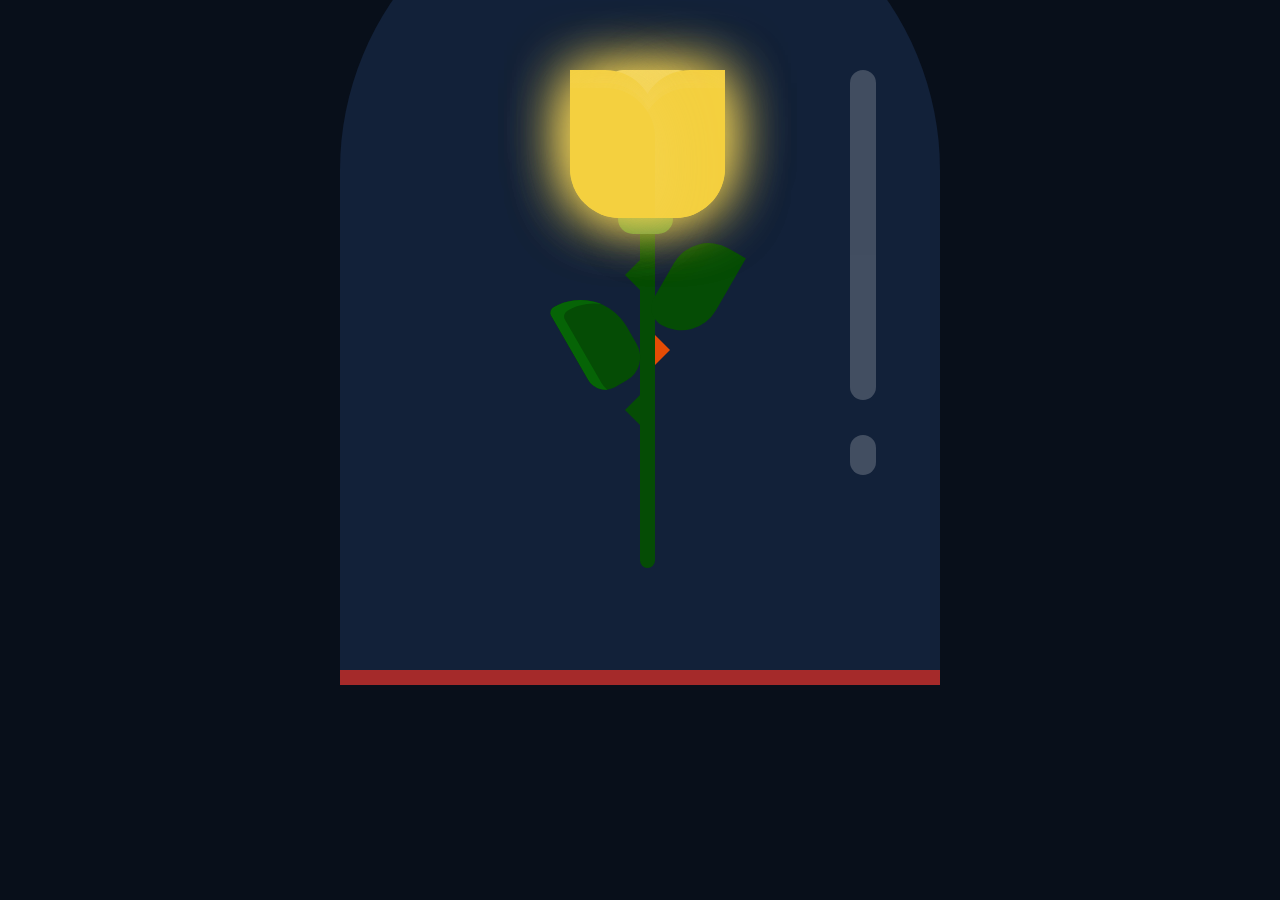
<file: index.html>
<!DOCTYPE html>
<html lang="en">
<head>
    <meta charset="UTF-8">
    <meta name="viewport" content="width=device-width, initial-scale=1.0">
    <title>Mi flor amarilla para ti</title>
    <link rel="stylesheet" type="text/css" href="style.css">

</head>
<body>
    <div class="container">
        <div class="glass">
          <div class="shine"></div>
        </div>
        <div class="thorns">
          <div></div>
          <div></div>
          <div></div>
          <div></div>
        </div>
        <div class="leaves">
          <div></div>
          <div></div>
          <div></div>
          <div></div>
        </div>
        <div class="petals">
          <div></div>
          <div></div>
          <div></div>
          <div></div>
          <div></div>
          <div></div>
          <div></div>
        </div>
        
      </div>
</body>
</html>
</file>
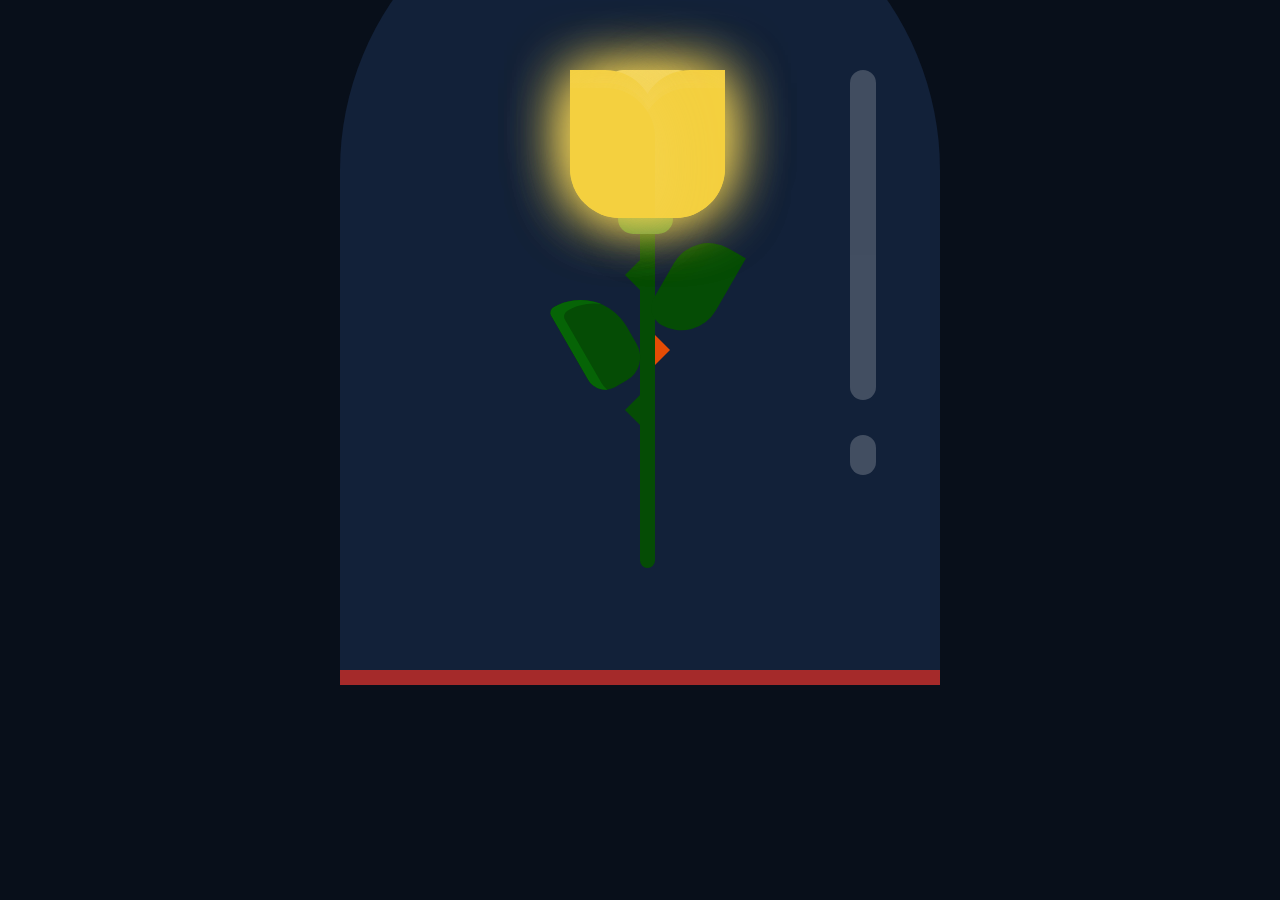
<file: 21.html>
<!DOCTYPE html>
<html lang="en">
<head>
    <meta charset="UTF-8">
    <meta name="viewport" content="width=device-width, initial-scale=1.0">
    <title>Mi flor amarilla para ti</title>
    <link rel="stylesheet" type="text/css" href="style.css">

</head>
<body>
    <div class="container">
        <div class="glass">
          <div class="shine"></div>
        </div>
        <div class="thorns">
          <div></div>
          <div></div>
          <div></div>
          <div></div>
        </div>
        <div class="leaves">
          <div></div>
          <div></div>
          <div></div>
          <div></div>
        </div>
        <div class="petals">
          <div></div>
          <div></div>
          <div></div>
          <div></div>
          <div></div>
          <div></div>
          <div></div>
        </div>
        
      </div>
</body>
</html>
</file>
<file: style.css>
body {
    width: 100%;
    height: 100%;
    background: #080f1a;
    overflow: hidden;
  }
  
  .container {
    position: absolute;
    left: 50%;
    top: 30%;
    transform: translate(-50%, -50%);
  }
  
  .glass {
    height: 800px;
    width: 600px;
    background: #122139;
    border-radius: 300px 300px 0px 0px;
  }
  
  .glass::before {
    content: "";
    height: 40px;
    width: 40px;
    transform-origin: center;
    border: 25px solid #122139;
    border-radius: 100%;
    position: absolute;
    left: 256px;
    top: -74px;
  }
  
  .glass::after {
    content: "";
    height: 15px;
    width: 600px;
    background: #a52a2a;
    position: absolute;
    left: 0%;
    top: 100%;
  }
  
  .shine {
    width: 26px;
    height: 330px;
    background: white;
    opacity: 0.2;
    position: absolute;
    left: 85%;
    top: 200px;
    border-radius: 100px;
    z-index: 10;
  }
  
  .shine::before {
    content: "";
    width: 26px;
    height: 40px;
    position: absolute;
    background: white;
    top: 365px;
    border-radius: 100px;
  }
  
  /* Modificación de pétalos amarillos */
  .petals > div {
    position: absolute;
    background: #f7dc6f; /* Amarillo inicial */
    width: 85px;
    height: 120px;
    top: 200px;
    transition: all 0.5s ease-out;
  }
  
  .petals > div:nth-child(1) {
    border-radius: 15px;
    box-shadow: 0px 0px 60px rgba(245, 213, 85, 1); /* Brillo amarillento */
    left: 268px;
    top: 200px;
  }
  
  .petals > div:nth-child(2),
  .petals > div:nth-child(4),
  .petals > div:nth-child(6) {
    background: #f4d03f; /* Amarillo más oscuro */
    left: 230px;
    border-radius: 0px 50px 0px 50px;
    transform-origin: bottom right;
  }
  
  .petals > div:nth-child(3),
  .petals > div:nth-child(5),
  .petals > div:nth-child(7) {
    background: #f4d03f;
    left: 300px;
    border-radius: 50px 0px 50px 0px;
    transform-origin: bottom left;
  }
  
  .petals > div:nth-child(2) {
    z-index: 5;
    top: 218px;
    height: 130px;
    box-shadow: 0px 0px 60px rgba(245, 213, 85, 0.8); /* Brillo */
    animation: bloom2 3s ease-in-out;
    animation-fill-mode: forwards;
  }
  
  .petals > div:nth-child(3) {
    z-index: 4;
    top: 218px;
    height: 130px;
    box-shadow: 0px 0px 60px rgba(245, 213, 85, 0.8); /* Brillo */
    animation: bloom3 3s ease-in-out, glowing 2.5s ease-in-out infinite;
    animation-fill-mode: forwards;
  }
  
  .petals > div:nth-child(4) {
    z-index: 3;
    top: 213px;
    height: 135px;
    box-shadow: 0px 0px 60px rgba(245, 213, 85, 0.8); /* Brillo */
    animation: bloom 3s ease-in-out, glowing 2.5s ease-in-out infinite;
    animation-fill-mode: forwards;
  }
  
  .petals > div:nth-child(5) {
    z-index: 2;
    top: 213px;
    height: 135px;
    box-shadow: 0px 0px 60px rgba(245, 213, 85, 0.5); /* Brillo suave */
    animation: blooms 3s ease-in-out, glowing 2.5s ease-in-out infinite;
    animation-fill-mode: forwards;
  }
  
  .petals > div:nth-child(6) {
    z-index: 1;
    top: 200px;
    height: 130px;
    box-shadow: 0px 0px 60px rgba(245, 213, 85, 0.8); /* Brillo */
    animation: blooms 3s ease-in-out, glowing 2.5s ease-in-out infinite;
    animation-fill-mode: forwards;
  }
  
  .petals > div:nth-child(7) {
    z-index: 0;
    top: 200px;
    height: 130px;
    box-shadow: 0px 0px 60px rgba(245, 213, 85, 0.8); /* Brillo */
    animation: bloom7 3s ease-in-out, glowing 2.5s ease-in-out infinite;
    animation-fill-mode: forwards;
  }
  
  .leaves > div:nth-last-child(1) {
    position: absolute;
    width: 55px;
    height: 30px;
    background: #338437;
    top: 334px;
    left: 278px;
    border-radius: 100px;
  }
  
  .leaves > div:nth-child(1) {
    position: absolute;
    width: 15px;
    height: 390px;
    background: #054c05;
    top: 308px;
    left: 300px;
    border-radius: 0 0 100px 100px;
  }
  
  .leaves > div:nth-child(2) {
    position: absolute;
    width: 60px;
    height: 100px;
    top: 53px;
    border-radius: 10px 80px 40px 30px;
    background: #054c05;
    transform-origin: bottom;
    transform: rotate(-30deg);
    top: 412px;
    left: 254px;
    box-shadow: inset 10px 10px #066406;
  }
  
  .leaves > div:nth-child(3) {
    position: absolute;
    width: 60px;
    height: 100px;
    top: 53px;
    border-radius: 80px 1px 80px 40px;
    background: #054c05; /* Note: I assume you meant #054c05 instead of wes4c05 */
    transform-origin: bottom;
    transform: rotate(30deg);
    top: 360px;
    left: 300px;
    box-shadow: inset -10px 10px 066406; /* Note: I assume you meant rgba(6, 64, 6, 0.6) instead of 066406 */
  }
  
  .thorns > div {
    position: absolute;
    width: 0;
    height: 0;
    top: 200px;
  }
  
  .thorns > div:nth-child(odd) {
    border-top: 15px solid transparent;
    border-bottom: 15px solid transparent;
    border-left: 15px solid #e54c05;
    left: 315px;
  }
  
  .thorns > div:nth-child(even) {
    border-top: 15px solid transparent;
    border-bottom: 15px solid transparent;
    border-right: 15px solid #054c05; /* Note: I assume you meant #ee54c05 instead of ee54c05 */
    left: 285px;
  }
  
  .thorns > div:nth-child(1) {
    top: 465px;
  }
  
  .thorns > div:nth-child(2) {
    top: 390px;
  }
  
  .thorns > div:nth-child(4) {
    top: 525px;
  }
  

  
  @keyframes bloom3 {
    100% {
      transform: rotate(50deg);
    }
  }
  
  @keyframes bloom4 {
    100% {
      transform: rotate(-25deg);
    }
  }
  
  @keyframes bloom5 {
    100% {
      transform: rotate(25deg);
    }
  }
  
  @keyframes bloom6 {
    100% {
      transform: rotate(-10deg);
    }
  }
  
  @keyframes bloom7 {
    100% {
      transform: rotate(10deg);
    }
  }
  
  @keyframes glowing {
    50% {
      background: #f7dc6f; /* Amarillo brillante */
    box-shadow: 0px 0px 60px rgba(245, 148, 184, 1);
  }
}
@keyframes falling {
  20% {
    top: 335px;
    background: #a6dc11;
    box-shadow: 0px 0px 0px rgba(245, 148, 184, 0);
  }
  100% {
    top: 335px;
    opacity: 0;
  }
}

.texto {
  top: 50%;
  color: white;
  font-size: 35px;
  position: absolute;
  left: 10%;
}
</file>
